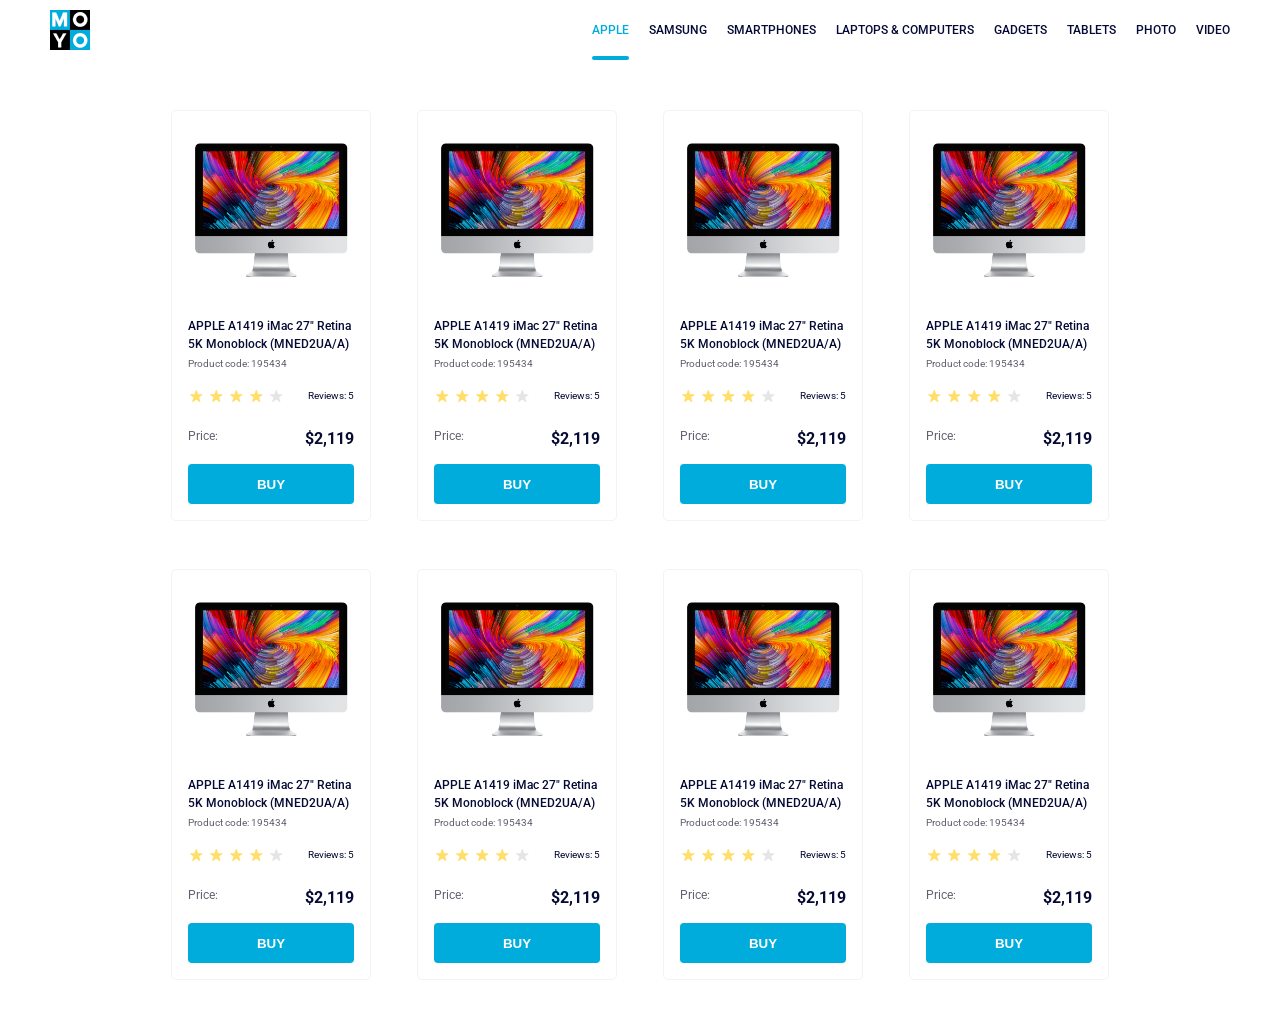
<file: index.html>
<!doctype html><html lang="en"><head><meta charset="utf-8"><meta name="viewport" content="width=device-width, initial-scale=1.0"><title>Catalog</title><link rel="preconnect" href="https://fonts.gstatic.com"><link href="https://fonts.googleapis.com/css2?family=Roboto:wght@400;500;700&display=swap" rel="stylesheet"><link rel="stylesheet" href="index.0b805901.css"></head><body> <header class="header"> <a href="#" class="header__logo"> <img src="logo.eddae0ff.png" class="logo_image" alt="MOYO logo"> </a> <nav class="nav"> <ul class="nav__list"> <li class="nav__item"> <a href="#" class="is-active nav__link"> Apple </a> </li> <li class="nav__item"> <a href="#" class="nav__link"> Samsung </a> </li> <li class="nav__item"> <a href="#" class="nav__link"> Smartphones </a> </li> <li class="nav__item"> <a href="#" class="nav__link" data-qa="nav-hover"> Laptops & Computers </a> </li> <li class="nav__item"> <a href="#" class="nav__link"> Gadgets </a> </li> <li class="nav__item"> <a href="#" class="nav__link"> Tablets </a> </li> <li class="nav__item"> <a href="#" class="nav__link"> Photo </a> </li> <li class="nav__item"> <a href="#" class="nav__link"> Video </a> </li> </ul> </nav> </header> <main class="main"> <div class="cards"> <div class="card cards__card" data-qa="card"> <div class="card__header"> <img src="imac.202c52ff.jpeg" alt="Apple iMac Monoblock" class="card__image"> </div> <div class="card__content"> <h2 class="card__title"> APPLE A1419 iMac 27" Retina 5K Monoblock (MNED2UA/A) </h2> <div class="card__product-code">Product code: 195434</div> <div class="card__reviews"> <div class="stars stars--4"> <div class="stars__star"></div> <div class="stars__star"></div> <div class="stars__star"></div> <div class="stars__star"></div> <div class="stars__star"></div> </div> <div> <span class="card__reviews-text">Reviews:</span> <span class="card__reviews-value">5</span> </div> </div> <div class="card__price"> <span class="card__price-label">Price:</span> <span class="card__price-value">$2,119</span> </div> <div class="card__actions"> <button class="card__buy-button" data-qa="card-hover"> buy </button> </div> </div> </div> <div class="card"> <div class="card__header"> <img src="imac.202c52ff.jpeg" alt="Apple iMac Monoblock" class="card__image"> </div> <div class="card__content"> <h2 class="card__title"> APPLE A1419 iMac 27" Retina 5K Monoblock (MNED2UA/A) </h2> <div class="card__product-code">Product code: 195434</div> <div class="card__reviews"> <div class="stars stars--4"> <div class="stars__star"></div> <div class="stars__star"></div> <div class="stars__star"></div> <div class="stars__star"></div> <div class="stars__star"></div> </div> <div> <span class="card__reviews-text">Reviews:</span> <span class="card__reviews-value">5</span> </div> </div> <div class="card__price"> <span class="card__price-label">Price:</span> <span class="card__price-value">$2,119</span> </div> <div class="card__actions"> <button class="card__buy-button">buy</button> </div> </div> </div> <div class="card"> <div class="card__header"> <img src="imac.202c52ff.jpeg" alt="Apple iMac Monoblock" class="card__image"> </div> <div class="card__content"> <h2 class="card__title"> APPLE A1419 iMac 27" Retina 5K Monoblock (MNED2UA/A) </h2> <div class="card__product-code">Product code: 195434</div> <div class="card__reviews"> <div class="stars stars--4"> <div class="stars__star"></div> <div class="stars__star"></div> <div class="stars__star"></div> <div class="stars__star"></div> <div class="stars__star"></div> </div> <div> <span class="card__reviews-text">Reviews:</span> <span class="card__reviews-value">5</span> </div> </div> <div class="card__price"> <span class="card__price-label">Price:</span> <span class="card__price-value">$2,119</span> </div> <div class="card__actions"> <button class="card__buy-button">buy</button> </div> </div> </div> <div class="card"> <div class="card__header"> <img src="imac.202c52ff.jpeg" alt="Apple iMac Monoblock" class="card__image"> </div> <div class="card__content"> <h2 class="card__title"> APPLE A1419 iMac 27" Retina 5K Monoblock (MNED2UA/A) </h2> <div class="card__product-code">Product code: 195434</div> <div class="card__reviews"> <div class="stars stars--4"> <div class="stars__star"></div> <div class="stars__star"></div> <div class="stars__star"></div> <div class="stars__star"></div> <div class="stars__star"></div> </div> <div> <span class="card__reviews-text">Reviews:</span> <span class="card__reviews-value">5</span> </div> </div> <div class="card__price"> <span class="card__price-label">Price:</span> <span class="card__price-value">$2,119</span> </div> <div class="card__actions"> <button class="card__buy-button">buy</button> </div> </div> </div> <div class="card"> <div class="card__header"> <img src="imac.202c52ff.jpeg" alt="Apple iMac Monoblock" class="card__image"> </div> <div class="card__content"> <h2 class="card__title"> APPLE A1419 iMac 27" Retina 5K Monoblock (MNED2UA/A) </h2> <div class="card__product-code">Product code: 195434</div> <div class="card__reviews"> <div class="stars stars--4"> <div class="stars__star"></div> <div class="stars__star"></div> <div class="stars__star"></div> <div class="stars__star"></div> <div class="stars__star"></div> </div> <div> <span class="card__reviews-text">Reviews:</span> <span class="card__reviews-value">5</span> </div> </div> <div class="card__price"> <span class="card__price-label">Price:</span> <span class="card__price-value">$2,119</span> </div> <div class="card__actions"> <button class="card__buy-button">buy</button> </div> </div> </div> <div class="card"> <div class="card__header"> <img src="imac.202c52ff.jpeg" alt="Apple iMac Monoblock" class="card__image"> </div> <div class="card__content"> <h2 class="card__title"> APPLE A1419 iMac 27" Retina 5K Monoblock (MNED2UA/A) </h2> <div class="card__product-code">Product code: 195434</div> <div class="card__reviews"> <div class="stars stars--4"> <div class="stars__star"></div> <div class="stars__star"></div> <div class="stars__star"></div> <div class="stars__star"></div> <div class="stars__star"></div> </div> <div> <span class="card__reviews-text">Reviews:</span> <span class="card__reviews-value">5</span> </div> </div> <div class="card__price"> <span class="card__price-label">Price:</span> <span class="card__price-value">$2,119</span> </div> <div class="card__actions"> <button class="card__buy-button">buy</button> </div> </div> </div> <div class="card"> <div class="card__header"> <img src="imac.202c52ff.jpeg" alt="Apple iMac Monoblock" class="card__image"> </div> <div class="card__content"> <h2 class="card__title"> APPLE A1419 iMac 27" Retina 5K Monoblock (MNED2UA/A) </h2> <div class="card__product-code">Product code: 195434</div> <div class="card__reviews"> <div class="stars stars--4"> <div class="stars__star"></div> <div class="stars__star"></div> <div class="stars__star"></div> <div class="stars__star"></div> <div class="stars__star"></div> </div> <div> <span class="card__reviews-text">Reviews:</span> <span class="card__reviews-value">5</span> </div> </div> <div class="card__price"> <span class="card__price-label">Price:</span> <span class="card__price-value">$2,119</span> </div> <div class="card__actions"> <button class="card__buy-button">buy</button> </div> </div> </div> <div class="card"> <div class="card__header"> <img src="imac.202c52ff.jpeg" alt="Apple iMac Monoblock" class="card__image"> </div> <div class="card__content"> <h2 class="card__title"> APPLE A1419 iMac 27" Retina 5K Monoblock (MNED2UA/A) </h2> <div class="card__product-code">Product code: 195434</div> <div class="card__reviews"> <div class="stars stars--4"> <div class="stars__star"></div> <div class="stars__star"></div> <div class="stars__star"></div> <div class="stars__star"></div> <div class="stars__star"></div> </div> <div> <span class="card__reviews-text">Reviews:</span> <span class="card__reviews-value">5</span> </div> </div> <div class="card__price"> <span class="card__price-label">Price:</span> <span class="card__price-value">$2,119</span> </div> <div class="card__actions"> <button class="card__buy-button">buy</button> </div> </div> </div> </div> </main> </body></html>
</file>
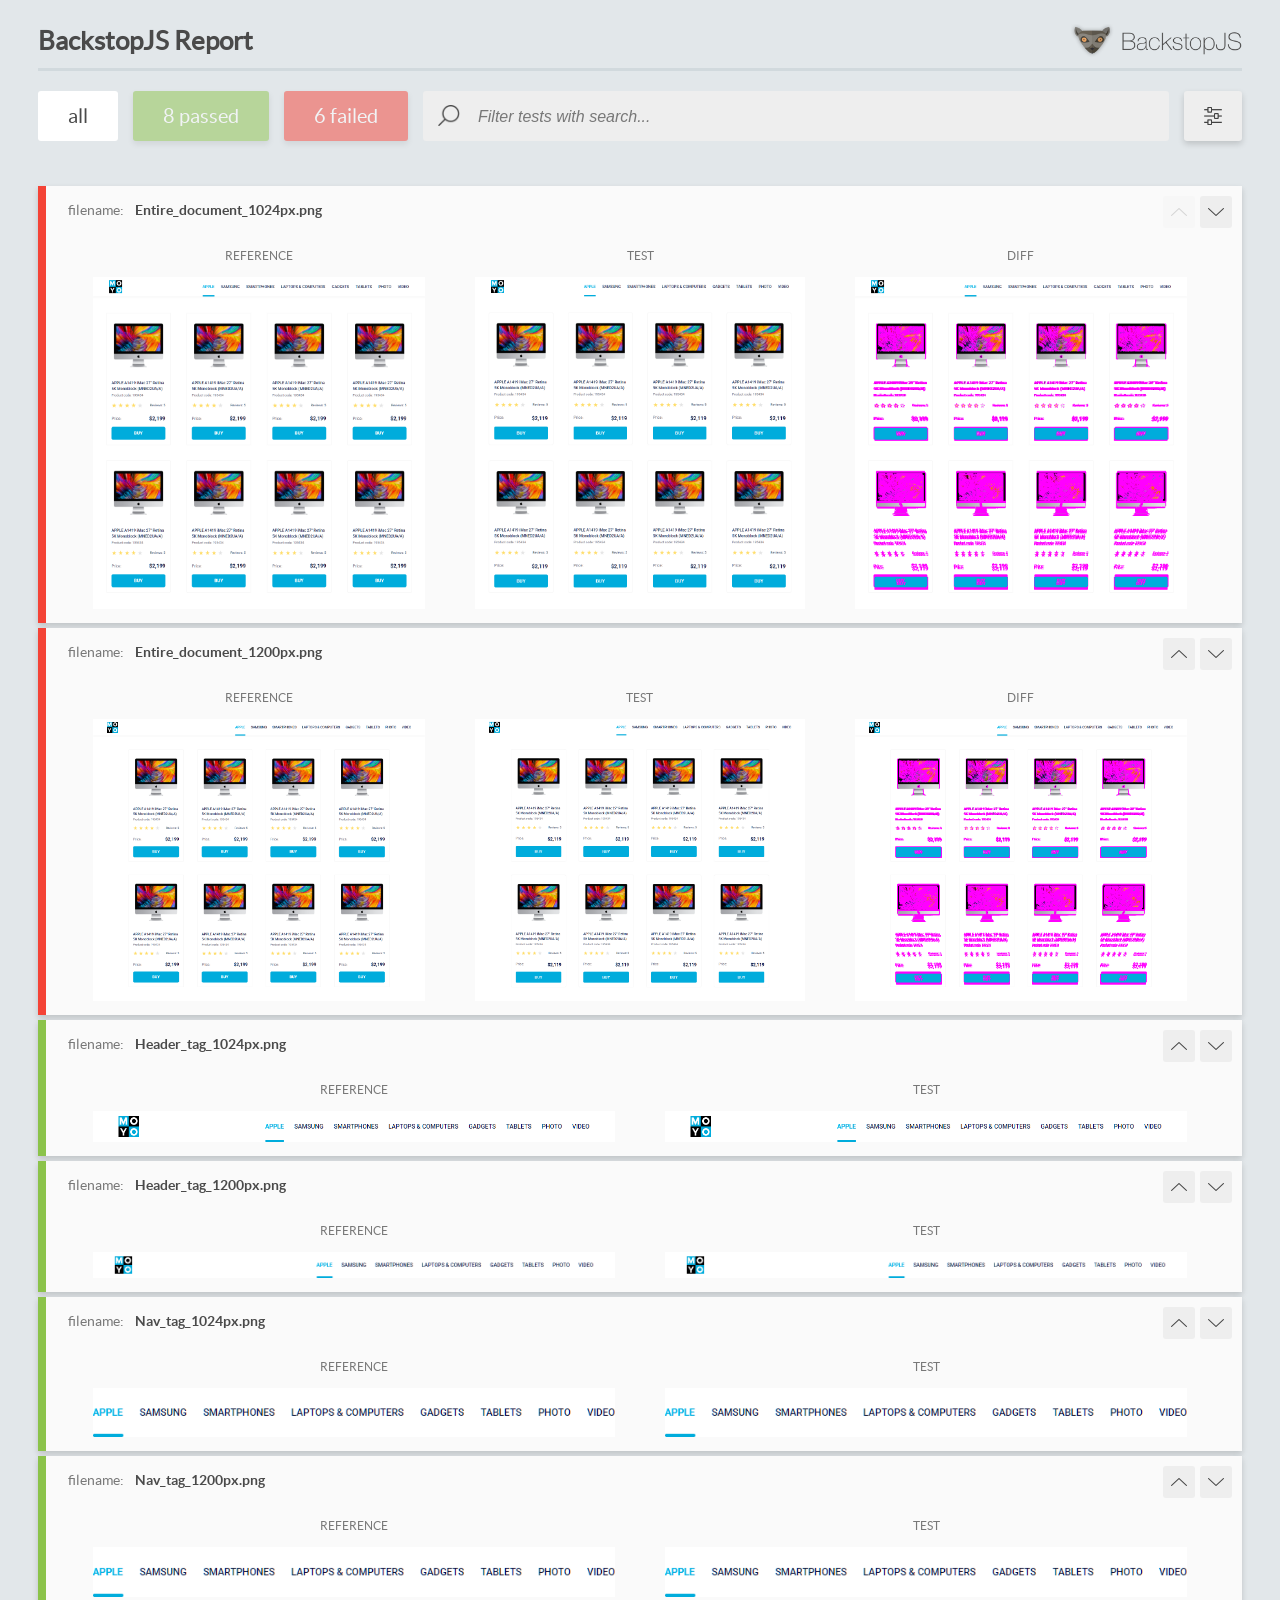
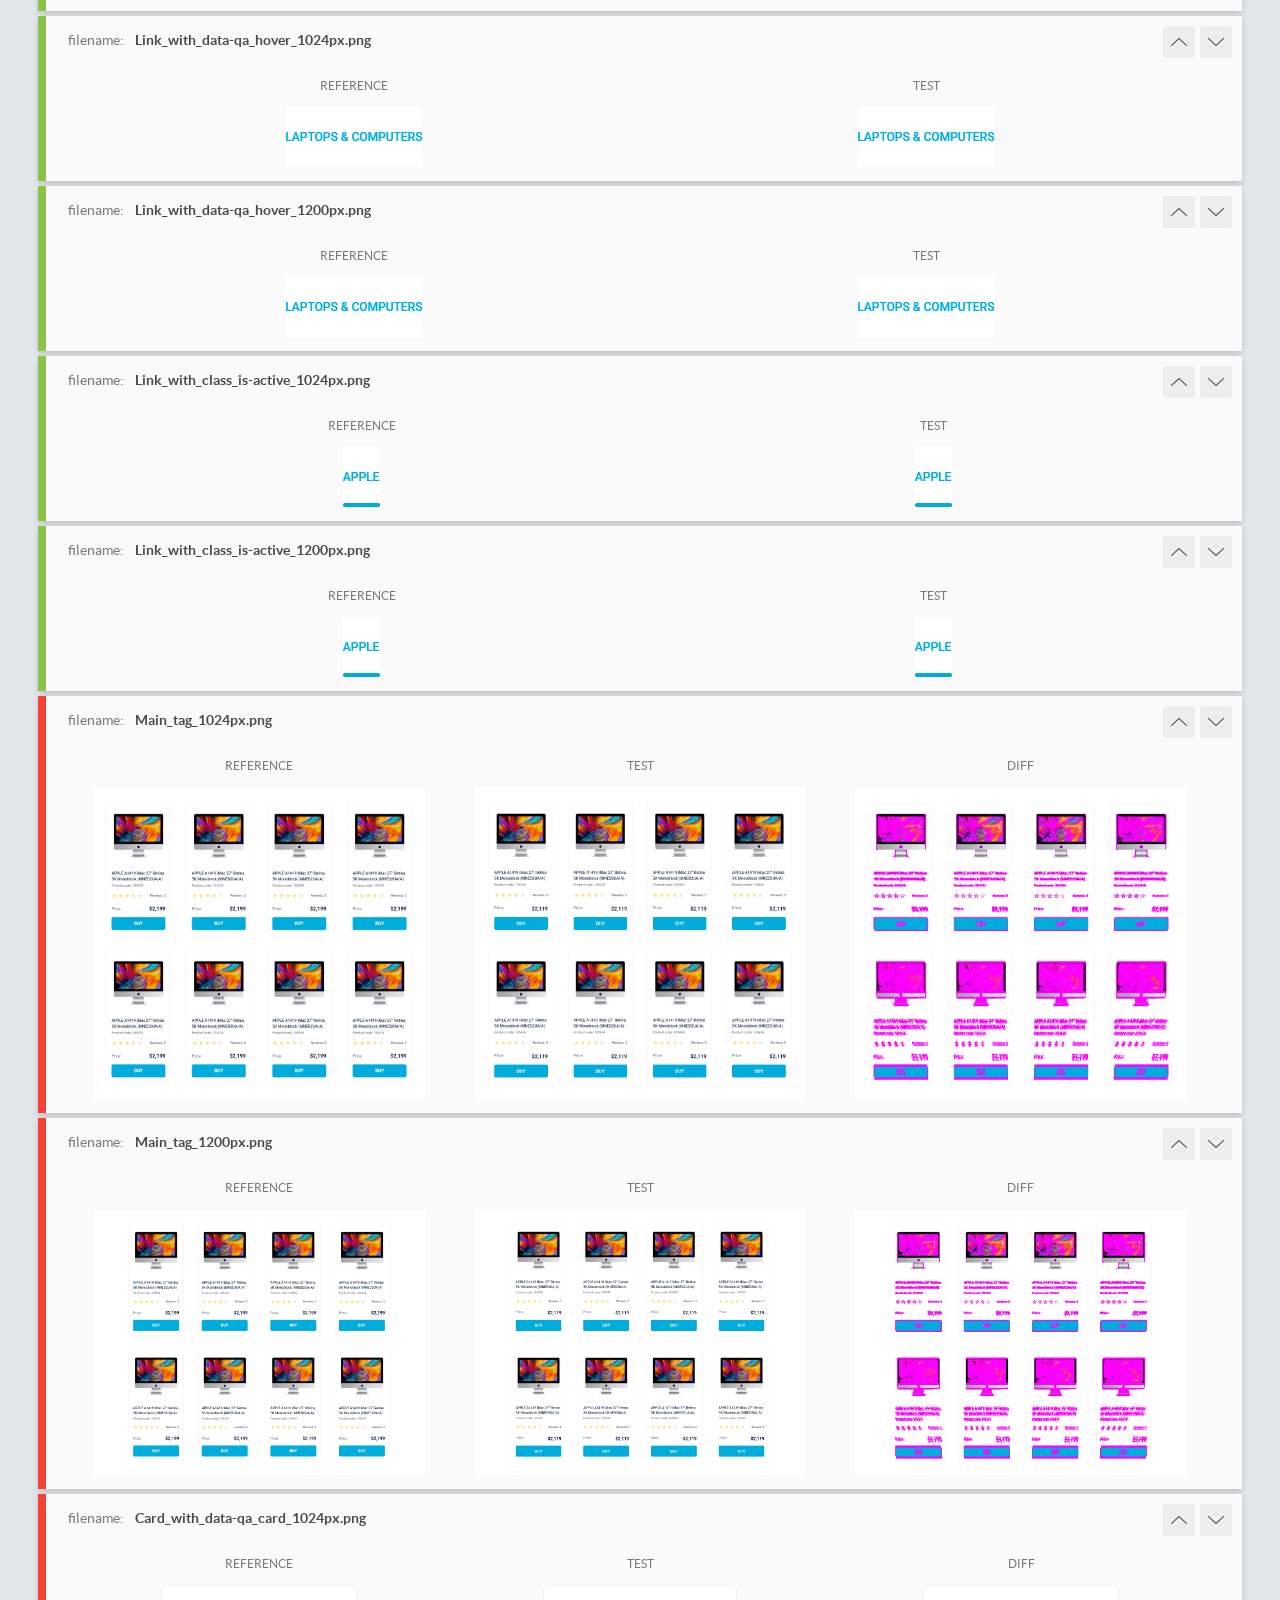
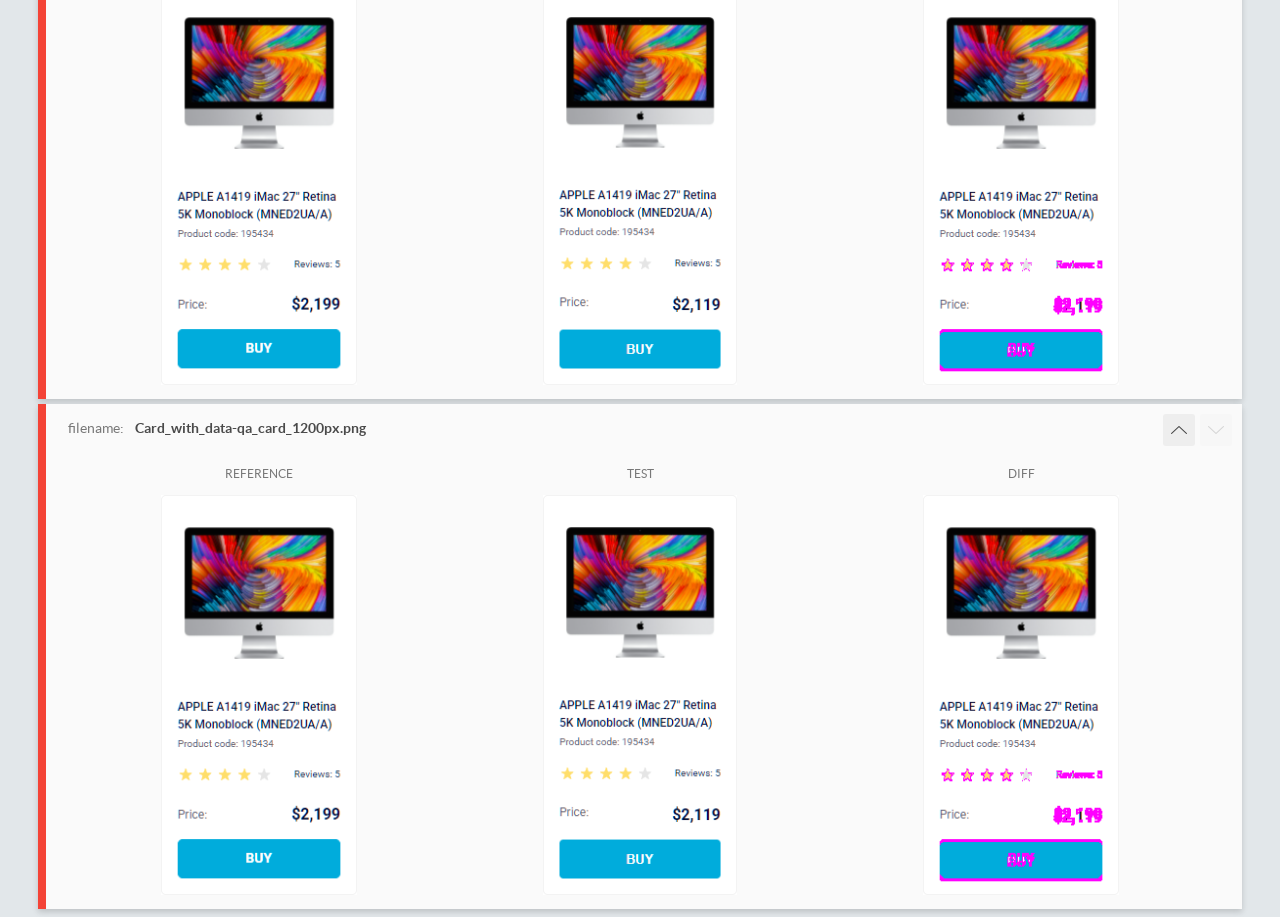
<file: report/html_report/index.html>
<!DOCTYPE html>
<html>
  <head>
    <meta charset="utf-8">
    <!-- Disable Cache -->
    <meta http-equiv="Cache-Control" content="no-cache, no-store, must-revalidate">
    <meta http-equiv="Pragma" content="no-cache">
    <meta http-equiv="Expires" content="0">

    <title>BackstopJS Report</title>

    <style>
      @font-face {
          font-family: 'latoregular';
          src: url('./assets/fonts/lato-regular-webfont.woff2') format('woff2'),
              url('./assets/fonts/lato-regular-webfont.woff') format('woff');
          font-weight: 400;
          font-style: normal;
      }
      @font-face {
          font-family: 'latobold';
          src: url('./assets/fonts/lato-bold-webfont.woff2') format('woff2'),
              url('./assets/fonts/lato-bold-webfont.woff') format('woff');
          font-weight: 700;
          font-style: normal;
      }

      .ReactModal__Body--open {
          overflow: hidden;
      }
      .ReactModal__Body--open .header {
        display: none;
      }

    </style>
  </head>
  <body style="background-color: #E2E7EA">
    <div id="root">

    </div>
    <script>
      function report (report) { // eslint-disable-line no-unused-vars
        window.tests = report;
      }
    </script>
    <script src="config.js"></script>
    <script src="index_bundle.js"></script>
  </body>
</html>
</file>
<file: index.0b805901.css>
html{font-family:Roboto,sans-serif;font-weight:400}body{margin:0}.header{background-color:#fff;justify-content:space-between;align-items:center;padding:0 50px;display:flex}.header__logo{width:40px;height:40px;display:block}.header .nav__list{margin:0;padding:0;list-style:none;display:flex}.header .nav__list :first-child{margin-left:0}.header .nav__item{margin-left:20px}.header .nav__link{color:#060b35;text-transform:uppercase;align-items:center;height:60px;font-size:12px;font-weight:500;text-decoration:none;transition:color .3s;display:flex;position:relative}.header .nav__link:hover,.header .nav__link.is-active{color:#00acdc}.header .nav__link.is-active:after{content:"";background-color:#00acdc;border-radius:2px;height:4px;position:absolute;bottom:0;left:0;right:0}.cards{box-sizing:border-box;grid-template-columns:repeat(4,200px);justify-content:center;gap:48px 46px;margin:0 auto;padding:50px 40px;display:grid}@media (width<=1023px){.cards{grid-template-columns:repeat(3,200px)}}@media (width<=768px){.cards{grid-template-columns:repeat(2,200px)}}@media (width<=480px){.cards{grid-template-columns:repeat(1,200px)}}.card{box-sizing:border-box;background-color:#fff;border:1px solid #f3f3f3;border-radius:5px;flex-direction:column;justify-content:center;align-items:center;width:200px;padding:32px 16px 16px;transition:all .3s;display:flex}.card:hover{transform:scale(1.2)}.card__image{width:160px;height:134px;margin:0 auto 40px;display:block}.card__content{flex-direction:column;justify-content:center;align-items:center;display:flex}.card__title{color:#060b35;margin:0 0 4px;font-size:12px;font-weight:500;line-height:18px}.card:hover .card__title{color:#34568b}.card__product-code{color:#616070;align-self:flex-start;margin-bottom:16px;font-size:10px;font-weight:400;line-height:14px}.card__reviews{color:#060b35;flex-direction:row;justify-content:space-between;align-items:center;width:100%;font-size:10px;font-weight:400;line-height:18px;display:flex}.card__price{flex-direction:row;justify-content:space-between;width:100%;margin-top:24px;display:flex}.card__price-label{color:#616070;font-size:12px}.card__price-value{color:#060b35;font-size:16px;font-weight:700}.card__actions{width:100%;margin-top:16px}.card__actions .card__buy-button{color:#fff;text-transform:uppercase;background-color:#00acdc;border:none;border-radius:4px;width:100%;height:40px;font-weight:700}.card__actions .card__buy-button:hover{color:#00acdc;background-color:#fff;border:1px solid #00acdc}.stars{display:flex}.stars__star{background-image:url(star.822d561e.svg);background-position:50%;background-repeat:no-repeat;width:16px;height:16px;margin-right:4px}.stars--1 .stars__star:first-child,.stars--2 .stars__star:nth-child(-n+2),.stars--3 .stars__star:nth-child(-n+3),.stars--4 .stars__star:nth-child(-n+4),.stars--5 .stars__star:nth-child(-n+5){background-image:url(star-active.edda4c43.svg)}
/*# sourceMappingURL=index.0b805901.css.map */
</file>
